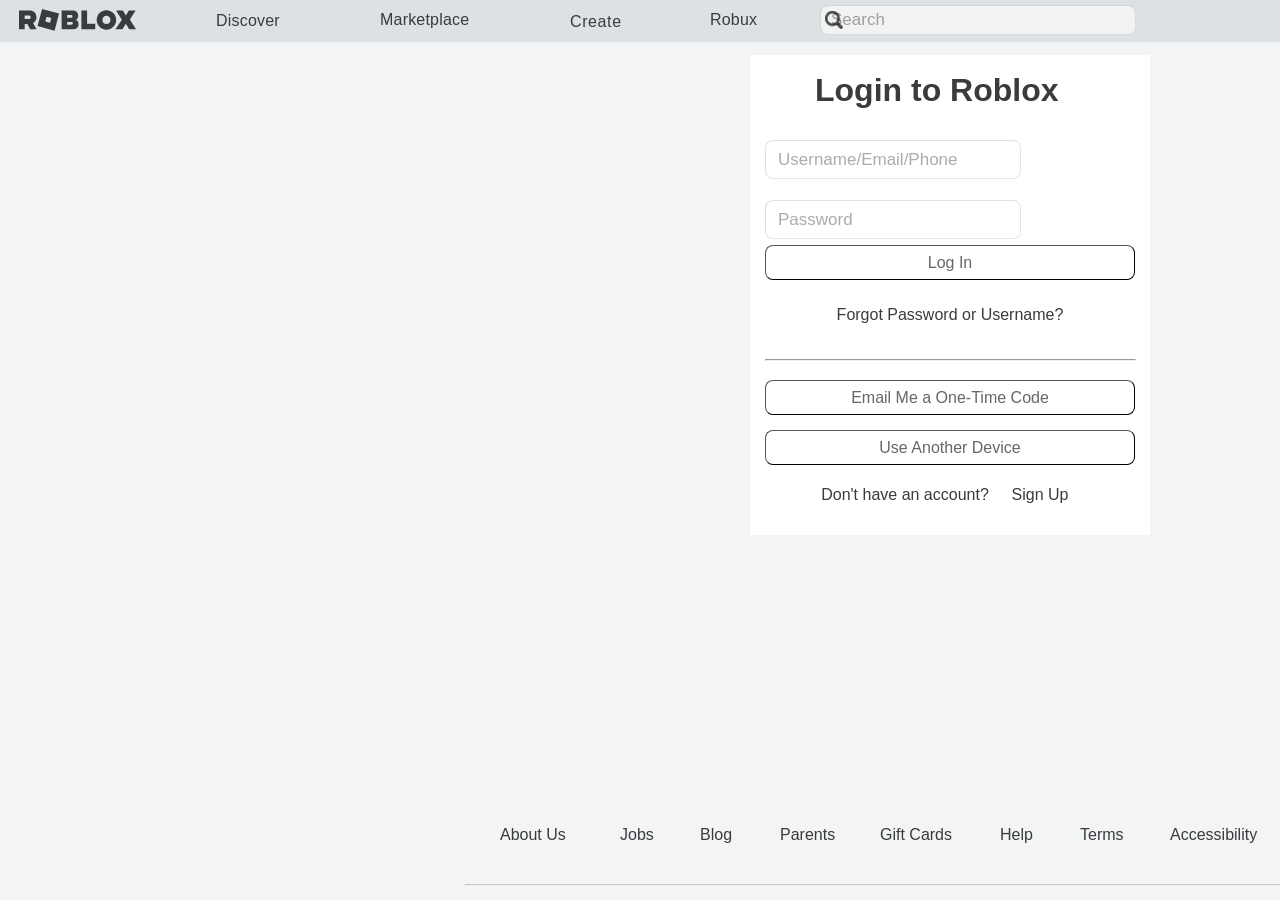
<file: index.html>
<!DOCTYPE html>
<html>
<head>
<title>Roblox</title>
<link rel="icon" href="Images/Roblox Icon.ico">
<link rel="stylesheet" href="index.css">
<link rel="html" href="signedinwebsite.html">
<link href="https://fonts.cdnfonts.com/css/gotham-ssm" rel="stylesheet">
</head>
<body  style="background-color: #f2f4f5;">
  <div class="top">
<div>
  <img src="Images/b3265c712cb9adef3d30b52a1711e387-roblox_logo_light_08292022.svg" class="logo">
</div>


<a href="https://www.roblox.com/discover#/">
<button class="text-top">
  Discover
</button>
</a>

<a href="https://www.roblox.com/catalog">
<div class="text-top1">
  Marketplace
</div>
</a>

<a href="https://www.roblox.com/develop">
<div class="text-top2">
  Create
</div>
</a>

<a href="https://www.roblox.com/robux?ctx=nav">
<div class="text-top3">
  Robux
</div>
</a>


<div class="search-container">
  <form>
    <input type="text" name="text" class="search" placeholder="ㅤSearch">
    <img src="Images/search-icon-png-21.png" class="search-icon">
  </form>

  <a href="https://www.roblox.com/account/signupredir?returnUrl=">
  <button class="sign-up">
    Sign Up
  </button>
  </div>
  </a>




  <div class="loginin">
    <div class="login-text">Login to Roblox</div>
    <div class="username">


      <form>
        <input id="inpKey" type="username" name="text" class="search-a" placeholder="Username/Email/Phone">
        <img id="inpValue" src="Images/search-icon-png-21.png" class="search-icon">
      </form>

      <div class="password">
      <form>
        <input type="password" name="text" class="search-ab" placeholder="Password">
        <img src="Images/search-icon-png-21.png" class="search-icon">
      </form>

      <script>
        const inpKey = document.getElementById("inpKey");
        const inpVaule = document.getElementById("inpValue");
        const btnInsert = document.getElementById("btnInsert");
        const isOutput = document.getElementById("isOutput");

        btnInsert.onclick = function () {
          const key = inpKey.value;
          const value = inpValue.value;

          console.log(key);
          console.log(value);
        };
      </script>


      <button id="btnInsert" class="login-button">Log In</button>
      




      <a href="https://www.roblox.com/login/forgot-password-or-username">
      <p class="fagot">Forgot Password or Username?</p>
      </a>
      <hr class="line">
      <button class="email-code">Email Me a One-Time Code</button>
      <button class="device">Use Another Device</button>
      <p class="no-account">Don't have an account?<p class="signup-text">Sign Up</p></p>
  </div>
  
  <div class="text-below">
<div>
<a href="https://www.roblox.com/info/about-us?locale=en_us">
  <p class="bottom-text">About Us</p>
</a>
<a href="https://www.roblox.com/info/jobs?locale=en_us">
  <p class="bottom-text1">Jobs</p>
</a>
<a href="https://www.roblox.com/info/blog?locale=en_us">
  <p class="bottom-text2">Blog</p>
</a>
<a href="https://www.roblox.com/info/parents?locale=en_us">
  <p class="bottom-text3">Parents</p>
</a>
<a href="https://www.roblox.com/giftcards?locale=en_us">
  <p class="bottom-text4">Gift Cards</p>
</a>
<a href="https://www.roblox.com/info/help?locale=en_us">
  <p class="bottom-text5">Help</p>
</a>
<a href="https://www.roblox.com/info/terms?locale=en_us">
  <p class="bottom-text6">Terms</p>
</a>
<a href="https://www.roblox.com/info/accessibility?locale=en_us">
  <p class="bottom-text7">Accessibility</p>
</a>
<a href="https://www.roblox.com/info/privacy?locale=en_us">
  <p class="bottom-text8">Privacy</p>
</a>
</div>
<hr class="bottom-line">
<p class="bottom-textt">&copy;2023 Roblox Corporation. Roblox, the Roblox logo and Powering Imagination are amoung our registered and unregistered trademarks in the U.S. and other countries.</p>
  </div>

</body>
</html>
</file>
<file: index.css>
.top {
  background-color: rgb(222, 225, 227);
    position: fixed;
    top: 0px;
    left: 0px;
    bottom: 0px;
    right: 0px;
    height: 42.391px;
    border-radius: 1px;
  }

  .logo {
    height: 22px;
    display: inline-block;
    position: fixed;
    left: 19px;
    top: 9px;
    cursor: pointer;
  }

  .text-top {
    display: inline-block;
    position: fixed;
    left: 210px;
    top: 11px;
    font-family: 'Gotham SSm', sans-serif;
    font-size: 16px;
    letter-spacing: 0.2px;
    font-weight: 500px;
    cursor: pointer;
    color: #393b3d;
    background-color: rgb(222,225,227);
    border: none;
  }

  .text-top1 {
    display: inline-block;
    position: fixed;
    left: 380px;
    top: 11px;
    font-family: 'Gotham SSm', sans-serif;
    font-size: 16px;
    letter-spacing: 0.2px;
    font-weight: 500px;
    cursor: pointer;
    color: #393b3d;
  }

  .text-top2 {
    display: inline-block;
    position: fixed;
    left: 570px;
    top: 11px;
    font-family: 'Gotham SSm', sans-serif;
    font-size: 16px;
    letter-spacing: 0.6px;
    font-weight: 500px;
    line-height: 22px;
    cursor: pointer;
    color: #393b3d;
  }
  
  .text-top3 {
    display: inline-block;
    position: fixed;
    left: 710px;
    top: 11px;
    font-family: 'Gotham SSm', sans-serif;
    font-size: 16px;
    letter-spacing: 0.2px;
    font-weight: 500px;
    cursor: pointer;
    color: #393b3d;
  }

  .text-top:hover {
    border-bottom: black;
    border-width: 9px;
  }

  .search-container {
    display: inline-block;
    position: fixed;
    left: 830px;
    top: 9px;
    align-items: center;
    height: 30px;
    padding: 0 39px 0 8px;
    box-shadow: none;
    border-radius: 100px;
  }

  form {
    width: 500px;
  }

  .search {
    background: url("http://kodyrabatowe.wp.pl/img/ico/search_gr.png") top left     no-repeat;
    width: 23%;
    height: 8px;
    position: fixed;
    top: 5px;
    left: 820px;
    padding: 10px;
    font-size: 20px;
    border-radius: 8px;
    border-width: 1px;
    border-color:rgba(57, 59, 61, 0.2);
    opacity: 60%;
    background-color: white;
    font-size: 17px;
    
  }

  .sign-up {
    background-color: #00b06f;
    border-width: 0px;
    position: fixed;
    top: 7px;
    left: 1800px;
    height: 30px;
    border-radius: 8px;
    width: 85px;
    color: white;
    font-size: 17px;
    font-weight: bold;
    cursor: pointer;
  }

  .search-icon {
    height: 18px;
    position: fixed;
    top: 11px;
    left: 825px;
    opacity: 32%;
  }

  .loginin {
    position: fixed;
    top: 55px;
    left: 750px;
    height: 480px;
    text-align: center;
    background-color: white;
    width: 400px;
  }

  .login-text {
    font-size: 32px;
    font-family: 'Gotham SSm', sans-serif;
    position: fixed;
    top: 72px;
   left: 815px;
   font-weight: 800;
   color: rgb(57,59,61);
  }

  .username {
    position: fixed;
    top: 90px;
   left: 820px;
   height: 12px;
    border-radius: 8px;
    width: 12px;
    color: white;
    font-size: 17px;
    font-weight: bold;
    cursor: pointer;
  }

  .search-a {
    background: url("http://kodyrabatowe.wp.pl/img/ico/search_gr.png") top left     no-repeat;
    width: 18%;
    height: 13px;
    position: fixed;
    top: 140px;
    left: 765px;
    padding: 12px;
    font-size: 20px;
    border-radius: 8px;
    border-width: 1px;
    border-color:rgba(57, 59, 61, 0.2);
    opacity: 60%;
    background-color: white;
    font-size: 17px;
  }

  .search-ab {
    background: url("http://kodyrabatowe.wp.pl/img/ico/search_gr.png") top left     no-repeat;
    width: 18%;
    height: 13px;
    position: fixed;
    top: 200px;
    left: 765px;
    padding: 12px;
    font-size: 20px;
    border-radius: 8px;
    border-width: 1px;
    border-color:rgba(57, 59, 61, 0.2);
    opacity: 60%;
    background-color: white;
    font-size: 17px;
  }

  .password {
    position: fixed;
    top: 90px;
   left: 820px;
   height: 12px;
    border-radius: 8px;
    width: 12px;
    color: white;
    font-size: 17px;
    font-weight: bold;
    cursor: pointer;
  } 

  .login-button {
    width: 370px;
    position: fixed;
    top: 245px;
   left: 765px;
   height: 35px;
   background-color: white;
   font-family: 'Gotham SSm', sans-serif;
   border-radius: 8px;
   border-width: 0.5px;
   font-weight: 500px;
   font-size: 16px;
   color: rgba(0, 0, 0, 0.6);
   cursor: pointer;
  }

  .fagot {
    font-family: 'Gotham SSm', sans-serif;
    font-weight: 500;
    font-size: 16px;
    color: #393b3d;
    width: 1000px;
    position: fixed;
    top: 290px;
   left: 450px;
  }

  .fagot:hover {
    text-decoration: underline;
  }

  .line {
    width: 369px;
    position: fixed;
    top: 350px;
   left: 765px;
  }

  .email-code{
    width: 370px;
    position: fixed;
    top: 380px;
   left: 765px;
   height: 35px;
   background-color: white;
   font-family: 'Gotham SSm', sans-serif;
   border-radius: 8px;
   border-width: 0.5px;
   font-weight: 500px;
   font-size: 16px;
   color: rgba(0, 0, 0, 0.6);
   cursor: pointer;
  }

  .device {
    width: 370px;
    position: fixed;
    top: 430px;
   left: 765px;
   height: 35px;
   background-color: white;
   font-family: 'Gotham SSm', sans-serif;
   border-radius: 8px;
   border-width: 0.5px;
   font-weight: 500px;
   font-size: 16px;
   color: rgba(0, 0, 0, 0.6);
   cursor: pointer;
  }

  .no-account {
    font-family: 'Gotham SSm', sans-serif;
    color: #393b3d;
    font-weight: 400;
    width: 410px;
    position: fixed;
    top: 470px;
   left: 700px;
   font-size: 16px;
  }

  .signup-text {
    font-family: 'Gotham SSm', sans-serif;
    color: #393b3d;
    font-weight: 500;
    width: 400px;
    position: fixed;
    top: 470px;
   left: 840px;
   font-size: 16px;
  }

  .signup-text:hover {
    text-decoration: underline;
  }

  .text-below {
    position: fixed;
    top: 800px;
   left: 450px;
    width: 1000px;
    height: 100px;
  }

  .bottom-text {
    font-family: 'Gotham SSm', sans-serif;
    font-weight: 500;
    font-size: 16px;
    color: #393b3d;
    position: fixed;
    top: 810px;
   left: 500px;
  }

  .bottom-text1 {
    font-family: 'Gotham SSm', sans-serif;
    font-weight: 500;
    font-size: 16px;
    color: #393b3d;
    position: fixed;
    top: 810px;
   left: 620px;
  }

  .bottom-text2 {
    font-family: 'Gotham SSm', sans-serif;
    font-weight: 500;
    font-size: 16px;
    color: #393b3d;
    position: fixed;
    top: 810px;
   left: 700px;
  }

  .bottom-text3 {
    font-family: 'Gotham SSm', sans-serif;
    font-weight: 500;
    font-size: 16px;
    color: #393b3d;
    position: fixed;
    top: 810px;
   left: 780px;
  }

  .bottom-text4 {
    font-family: 'Gotham SSm', sans-serif;
    font-weight: 500;
    font-size: 16px;
    color: #393b3d;
    position: fixed;
    top: 810px;
   left: 880px;
  }

  .bottom-text5 {
    font-family: 'Gotham SSm', sans-serif;
    font-weight: 500;
    font-size: 16px;
    color: #393b3d;
    position: fixed;
    top: 810px;
   left: 1000px;
  }

  .bottom-text6 {
    font-family: 'Gotham SSm', sans-serif;
    font-weight: 500;
    font-size: 16px;
    color: #393b3d;
    position: fixed;
    top: 810px;
   left: 1080px;
  }

  .bottom-text7 {
    font-family: 'Gotham SSm', sans-serif;
    font-weight: 500;
    font-size: 16px;
    color: #393b3d;
    position: fixed;
    top: 810px;
   left: 1170px;
  }

  .bottom-text8 {
    font-family: 'Gotham SSm', sans-serif;
    font-weight: 500;
    font-size: 16px;
    color: #393b3d;
    position: fixed;
    top: 810px;
   left: 1310px;
  }

  .bottom-text:hover {
    color: black;
  }
  
  .bottom-text1:hover {
    color: black;
  }

  .bottom-text2:hover {
    color: black;
  }

  .bottom-text3:hover {
    color: black;
  }

  .bottom-text4:hover {
    color: black;
  }

  .bottom-text5:hover {
    color: black;
  }

  .bottom-text6:hover {
    color: black;
  }

  .bottom-text7:hover {
    color: black;
  }

  .bottom-text8:hover {
    color: black;
  }

  .bottom-line {
    position: fixed;
    top: 875px;
   left: 465px;
   width: 930px;
   opacity: 50%;
  }

  .bottom-textt {
    color: #393b3d;
    font-size: 10px;
    font-weight: 500;
    width: 1000px;
    position: fixed;
    top: 900px;
    font-family: 'Gotham SSm', sans-serif;
  }
</file>
<file: login-screen.css>
.top {
  background-color: rgb(222, 225, 227);
    position: fixed;
    top: 0px;
    left: 0px;
    bottom: 0px;
    right: 0px;
    height: 42.391px;
    border-radius: 1px;
  }

  .logo {
    height: 22px;
    display: inline-block;
    position: fixed;
    left: 19px;
    top: 9px;
    cursor: pointer;
  }

  .text-top {
    display: inline-block;
    position: fixed;
    left: 210px;
    top: 11px;
    font-family: 'Gotham SSm', sans-serif;
    font-size: 16px;
    letter-spacing: 0.2px;
    font-weight: 500px;
    cursor: pointer;
    color: #393b3d;
    background-color: rgb(222,225,227);
    border: none;
  }

  .text-top1 {
    display: inline-block;
    position: fixed;
    left: 380px;
    top: 11px;
    font-family: 'Gotham SSm', sans-serif;
    font-size: 16px;
    letter-spacing: 0.2px;
    font-weight: 500px;
    cursor: pointer;
    color: #393b3d;
  }

  .text-top2 {
    display: inline-block;
    position: fixed;
    left: 570px;
    top: 11px;
    font-family: 'Gotham SSm', sans-serif;
    font-size: 16px;
    letter-spacing: 0.6px;
    font-weight: 500px;
    line-height: 22px;
    cursor: pointer;
    color: #393b3d;
  }
  
  .text-top3 {
    display: inline-block;
    position: fixed;
    left: 710px;
    top: 11px;
    font-family: 'Gotham SSm', sans-serif;
    font-size: 16px;
    letter-spacing: 0.2px;
    font-weight: 500px;
    cursor: pointer;
    color: #393b3d;
  }

  .text-top:hover {
    border-bottom: black;
    border-width: 9px;
  }

  .search-container {
    display: inline-block;
    position: fixed;
    left: 830px;
    top: 9px;
    align-items: center;
    height: 30px;
    padding: 0 39px 0 8px;
    box-shadow: none;
    border-radius: 100px;
  }

  form {
    width: 500px;
  }

  .search {
    background: url("http://kodyrabatowe.wp.pl/img/ico/search_gr.png") top left     no-repeat;
    width: 23%;
    height: 8px;
    position: fixed;
    top: 5px;
    left: 820px;
    padding: 10px;
    font-size: 20px;
    border-radius: 8px;
    border-width: 1px;
    border-color:rgba(57, 59, 61, 0.2);
    opacity: 60%;
    background-color: white;
    font-size: 17px;
    
  }

  .sign-up {
    background-color: #00b06f;
    border-width: 0px;
    position: fixed;
    top: 7px;
    left: 1800px;
    height: 30px;
    border-radius: 8px;
    width: 85px;
    color: white;
    font-size: 17px;
    font-weight: bold;
    cursor: pointer;
  }

  .search-icon {
    height: 18px;
    position: fixed;
    top: 11px;
    left: 825px;
    opacity: 32%;
  }

  .loginin {
    position: fixed;
    top: 55px;
    left: 750px;
    height: 480px;
    text-align: center;
    background-color: white;
    width: 400px;
  }

  .login-text {
    font-size: 32px;
    font-family: 'Gotham SSm', sans-serif;
    position: fixed;
    top: 72px;
   left: 815px;
   font-weight: 800;
   color: rgb(57,59,61);
  }

  .username {
    position: fixed;
    top: 90px;
   left: 820px;
   height: 12px;
    border-radius: 8px;
    width: 12px;
    color: white;
    font-size: 17px;
    font-weight: bold;
    cursor: pointer;
  }

  .search-a {
    background: url("http://kodyrabatowe.wp.pl/img/ico/search_gr.png") top left     no-repeat;
    width: 18%;
    height: 13px;
    position: fixed;
    top: 140px;
    left: 765px;
    padding: 12px;
    font-size: 20px;
    border-radius: 8px;
    border-width: 1px;
    border-color:rgba(57, 59, 61, 0.2);
    opacity: 60%;
    background-color: white;
    font-size: 17px;
  }

  .search-ab {
    background: url("http://kodyrabatowe.wp.pl/img/ico/search_gr.png") top left     no-repeat;
    width: 18%;
    height: 13px;
    position: fixed;
    top: 200px;
    left: 765px;
    padding: 12px;
    font-size: 20px;
    border-radius: 8px;
    border-width: 1px;
    border-color:rgba(57, 59, 61, 0.2);
    opacity: 60%;
    background-color: white;
    font-size: 17px;
  }

  .password {
    position: fixed;
    top: 90px;
   left: 820px;
   height: 12px;
    border-radius: 8px;
    width: 12px;
    color: white;
    font-size: 17px;
    font-weight: bold;
    cursor: pointer;
  } 

  .login-button {
    width: 370px;
    position: fixed;
    top: 245px;
   left: 765px;
   height: 35px;
   background-color: white;
   font-family: 'Gotham SSm', sans-serif;
   border-radius: 8px;
   border-width: 0.5px;
   font-weight: 500px;
   font-size: 16px;
   color: rgba(0, 0, 0, 0.6);
   cursor: pointer;
  }

  .fagot {
    font-family: 'Gotham SSm', sans-serif;
    font-weight: 500;
    font-size: 16px;
    color: #393b3d;
    width: 1000px;
    position: fixed;
    top: 290px;
   left: 450px;
  }

  .fagot:hover {
    text-decoration: underline;
  }

  .line {
    width: 369px;
    position: fixed;
    top: 350px;
   left: 765px;
  }

  .email-code{
    width: 370px;
    position: fixed;
    top: 380px;
   left: 765px;
   height: 35px;
   background-color: white;
   font-family: 'Gotham SSm', sans-serif;
   border-radius: 8px;
   border-width: 0.5px;
   font-weight: 500px;
   font-size: 16px;
   color: rgba(0, 0, 0, 0.6);
   cursor: pointer;
  }

  .device {
    width: 370px;
    position: fixed;
    top: 430px;
   left: 765px;
   height: 35px;
   background-color: white;
   font-family: 'Gotham SSm', sans-serif;
   border-radius: 8px;
   border-width: 0.5px;
   font-weight: 500px;
   font-size: 16px;
   color: rgba(0, 0, 0, 0.6);
   cursor: pointer;
  }

  .no-account {
    font-family: 'Gotham SSm', sans-serif;
    color: #393b3d;
    font-weight: 400;
    width: 410px;
    position: fixed;
    top: 470px;
   left: 700px;
   font-size: 16px;
  }

  .signup-text {
    font-family: 'Gotham SSm', sans-serif;
    color: #393b3d;
    font-weight: 500;
    width: 400px;
    position: fixed;
    top: 470px;
   left: 840px;
   font-size: 16px;
  }

  .signup-text:hover {
    text-decoration: underline;
  }

  .text-below {
    position: fixed;
    top: 800px;
   left: 450px;
    width: 1000px;
    height: 100px;
  }

  .bottom-text {
    font-family: 'Gotham SSm', sans-serif;
    font-weight: 500;
    font-size: 16px;
    color: #393b3d;
    position: fixed;
    top: 810px;
   left: 500px;
  }

  .bottom-text1 {
    font-family: 'Gotham SSm', sans-serif;
    font-weight: 500;
    font-size: 16px;
    color: #393b3d;
    position: fixed;
    top: 810px;
   left: 620px;
  }

  .bottom-text2 {
    font-family: 'Gotham SSm', sans-serif;
    font-weight: 500;
    font-size: 16px;
    color: #393b3d;
    position: fixed;
    top: 810px;
   left: 700px;
  }

  .bottom-text3 {
    font-family: 'Gotham SSm', sans-serif;
    font-weight: 500;
    font-size: 16px;
    color: #393b3d;
    position: fixed;
    top: 810px;
   left: 780px;
  }

  .bottom-text4 {
    font-family: 'Gotham SSm', sans-serif;
    font-weight: 500;
    font-size: 16px;
    color: #393b3d;
    position: fixed;
    top: 810px;
   left: 880px;
  }

  .bottom-text5 {
    font-family: 'Gotham SSm', sans-serif;
    font-weight: 500;
    font-size: 16px;
    color: #393b3d;
    position: fixed;
    top: 810px;
   left: 1000px;
  }

  .bottom-text6 {
    font-family: 'Gotham SSm', sans-serif;
    font-weight: 500;
    font-size: 16px;
    color: #393b3d;
    position: fixed;
    top: 810px;
   left: 1080px;
  }

  .bottom-text7 {
    font-family: 'Gotham SSm', sans-serif;
    font-weight: 500;
    font-size: 16px;
    color: #393b3d;
    position: fixed;
    top: 810px;
   left: 1170px;
  }

  .bottom-text8 {
    font-family: 'Gotham SSm', sans-serif;
    font-weight: 500;
    font-size: 16px;
    color: #393b3d;
    position: fixed;
    top: 810px;
   left: 1310px;
  }

  .bottom-text:hover {
    color: black;
  }
  
  .bottom-text1:hover {
    color: black;
  }

  .bottom-text2:hover {
    color: black;
  }

  .bottom-text3:hover {
    color: black;
  }

  .bottom-text4:hover {
    color: black;
  }

  .bottom-text5:hover {
    color: black;
  }

  .bottom-text6:hover {
    color: black;
  }

  .bottom-text7:hover {
    color: black;
  }

  .bottom-text8:hover {
    color: black;
  }

  .bottom-line {
    position: fixed;
    top: 875px;
   left: 465px;
   width: 930px;
   opacity: 50%;
  }

  .bottom-textt {
    color: #393b3d;
    font-size: 10px;
    font-weight: 500;
    width: 1000px;
    position: fixed;
    top: 900px;
    font-family: 'Gotham SSm', sans-serif;
  }
</file>
